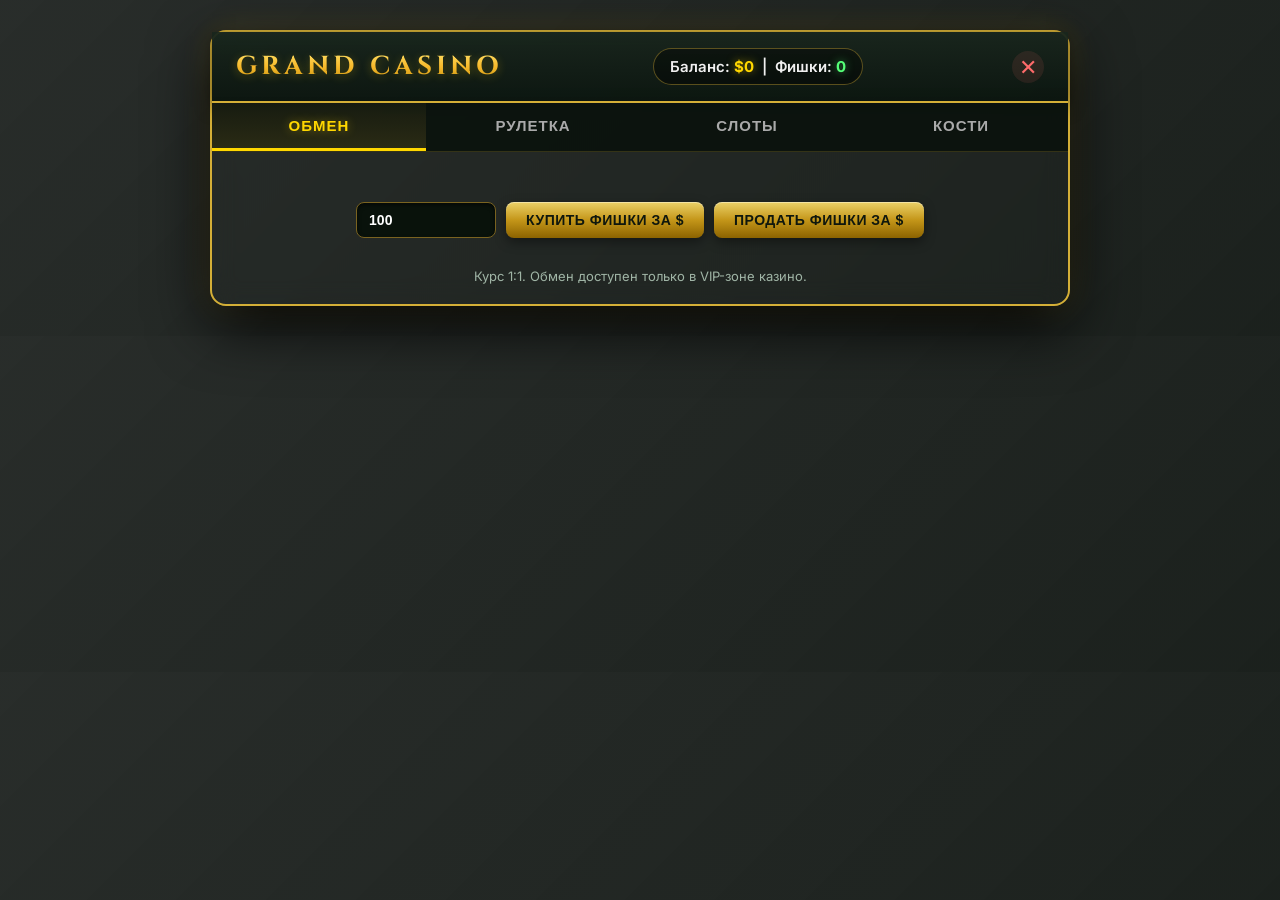
<file: client_packages/casino/index.html>
<!DOCTYPE html>
<html lang="ru">
<head>
<meta charset="utf-8">
<title>Grand Casino</title>
<link href="https://fonts.googleapis.com/css2?family=Cinzel:wght@700;900&family=Inter:wght@400;500;600;700;800&display=swap" rel="stylesheet">
<style>
    :root {
        --bg-glass: rgba(10, 16, 12, 0.88);
        --panel-bg: rgba(18, 28, 22, 0.75);
        --gold-primary: #ffd700;
        --gold-gradient: linear-gradient(180deg, #ffe875 0%, #f7b731 50%, #b8860b 100%);
        --btn-gradient: linear-gradient(180deg, #ebd168 0%, #c49619 50%, #8c6300 100%);
        --win-color: #55ff77;
        --lose-color: #ff5555;
        --felt-green: #0d421d;
    }

    * { box-sizing: border-box; margin: 0; padding: 0; }

    body {
        font-family: 'Inter', sans-serif;
        background: linear-gradient(135deg, rgba(3, 8, 5, 0.85), rgba(8, 14, 10, 0.92)),
                    url('') center/cover no-repeat fixed;
        color: #f0f0f0;
        width: 860px;
        margin: 30px auto;
        border: 2px solid #d4af37;
        border-radius: 16px;
        overflow: hidden;
        box-shadow: 0 20px 60px rgba(0, 0, 0, 0.9), 0 0 30px rgba(212, 175, 55, 0.25);
        backdrop-filter: blur(12px);
        user-select: none;
    }

    .head {
        display: flex; justify-content: space-between; align-items: center;
        background: linear-gradient(180deg, rgba(25, 38, 29, 0.95), rgba(12, 22, 16, 0.98));
        padding: 16px 24px;
        border-bottom: 2px solid #d4af37;
        box-shadow: 0 4px 15px rgba(0, 0, 0, 0.5);
    }

    .head h1 {
        font-family: 'Cinzel', serif;
        font-size: 26px;
        letter-spacing: 4px;
        background: var(--gold-gradient);
        -webkit-background-clip: text;
        -webkit-text-fill-color: transparent;
        text-shadow: 0 2px 10px rgba(255, 215, 0, 0.3);
    }

    .bal {
        font-size: 15px;
        font-weight: 600;
        background: rgba(0, 0, 0, 0.4);
        padding: 8px 16px;
        border-radius: 20px;
        border: 1px solid rgba(212, 175, 55, 0.4);
    }
    .bal b.m { color: var(--gold-primary); text-shadow: 0 0 8px rgba(255, 215, 0, 0.5); }
    .bal b.c { color: var(--win-color); text-shadow: 0 0 8px rgba(85, 255, 119, 0.5); }

    .close {
        cursor: pointer; color: #ff6b6b; font-size: 22px; width: 32px; height: 32px;
        display: flex; align-items: center; justify-content: center;
        border-radius: 50%; background: rgba(255, 107, 107, 0.1); transition: all 0.2s;
    }
    .close:hover { background: #ff6b6b; color: #fff; transform: scale(1.1); }

    .tabs { display: flex; background: rgba(10, 18, 13, 0.9); border-bottom: 1px solid rgba(212, 175, 55, 0.2); }
    .tabs button {
        flex: 1; padding: 14px 0; background: none; border: none; color: #aaa;
        font-size: 15px; font-weight: 600; cursor: pointer; border-bottom: 3px solid transparent; outline: none;
        transition: all 0.2s; text-transform: uppercase; letter-spacing: 1px;
    }
    .tabs button:hover { color: #fff; background: rgba(255, 255, 255, 0.03); }
    .tabs button.on {
        color: var(--gold-primary); border-bottom-color: var(--gold-primary);
        background: linear-gradient(180deg, rgba(212, 175, 55, 0.05), rgba(212, 175, 55, 0.15));
        text-shadow: 0 0 10px rgba(255, 215, 0, 0.4);
    }

    .tab { display: none; padding: 20px 24px; max-height: 520px; overflow-y: auto; }
    .tab.on { display: block; }

    .row { display: flex; align-items: center; gap: 10px; margin: 10px 0; flex-wrap: wrap; }
    label { font-size: 13px; color: #a0b5a6; font-weight: 500; }

    input[type=number], select {
        padding: 9px 12px; border-radius: 8px; border: 1px solid #7a6320;
        background: #09120b; color: #fff; font-size: 14px; font-weight: 600; outline: none;
        box-shadow: inset 0 2px 4px rgba(0,0,0,0.6);
    }
    input[type=number]:focus, select:focus { border-color: var(--gold-primary); box-shadow: 0 0 8px rgba(255, 215, 0, 0.4); }
    input[type=number] { width: 140px; }
    select { min-width: 170px; cursor: pointer; }

    button.act {
        padding: 10px 20px; border: none; border-radius: 8px; cursor: pointer;
        background: var(--btn-gradient); color: #0f170d; font-weight: 800; font-size: 14px;
        text-transform: uppercase; letter-spacing: 0.5px;
        box-shadow: 0 4px 12px rgba(0,0,0,0.4), inset 0 1px 0 rgba(255,255,255,0.4);
        transition: all 0.15s;
    }
    button.act:hover { filter: brightness(1.15); transform: translateY(-1px); box-shadow: 0 6px 16px rgba(212, 175, 55, 0.3); }
    button.act:active { transform: translateY(1px); }
    button.act:disabled { filter: grayscale(0.8); cursor: not-allowed; opacity: 0.6; }

    button.side {
        padding: 9px 14px; border-radius: 8px; cursor: pointer; font-size: 13px; font-weight: 600;
        border: 1px solid #4a5d4d; background: linear-gradient(180deg, #1f2e22, #142117); color: #d8e6da;
        min-width: 100px; outline: none; transition: all 0.15s;
        box-shadow: 0 2px 5px rgba(0,0,0,0.3);
    }
    button.side:hover { border-color: #8a732a; background: #283a2c; }
    button.side.on {
        border-color: var(--gold-primary); color: var(--gold-primary);
        background: linear-gradient(180deg, #364a39, #203323);
        box-shadow: 0 0 10px rgba(255, 215, 0, 0.3);
    }

    /* Рулетка & Canvas */
    .roulette-top-view {
        display: flex; gap: 20px; align-items: center; justify-content: center;
        background: radial-gradient(circle, #102617 0%, #06120a 100%);
        padding: 15px; border-radius: 12px; border: 1px solid #4a3b12;
        margin-bottom: 14px; box-shadow: inset 0 0 30px rgba(0,0,0,0.8);
    }
    .roulette-canvas-wrapper { position: relative; width: 220px; height: 220px; }
    #rouletteCanvas { width: 220px; height: 220px; border-radius: 50%; box-shadow: 0 8px 25px rgba(0,0,0,0.7); }

    .roulette-info-panel { flex: 1; display: flex; flex-direction: column; gap: 8px; }

    .grid { display: grid; grid-template-columns: repeat(12, 1fr); gap: 4px; background: var(--felt-green); padding: 8px; border-radius: 10px; border: 2px solid #5a4816; }
    .cell {
        text-align: center; padding: 11px 0; border-radius: 5px; cursor: pointer;
        font-size: 14px; font-weight: 700; color: #fff; user-select: none;
        box-shadow: inset 0 1px 0 rgba(255,255,255,0.2), 0 2px 4px rgba(0,0,0,0.4);
        transition: all 0.1s;
    }
    .cell:hover { transform: scale(1.04); }
    .cell.red { background: linear-gradient(180deg, #aa2222, #771111); }
    .cell.black { background: linear-gradient(180deg, #333333, #1a1a1a); }
    .cell.green { background: linear-gradient(180deg, #1e8235, #115220); grid-row: span 2; }
    .cell.on { outline: 3px solid var(--gold-primary); box-shadow: 0 0 12px var(--gold-primary); }
    .cell.win { outline: 3px solid var(--win-color); box-shadow: 0 0 15px var(--win-color); }

    #res, #res2, #res3 {
        min-height: 36px; margin-top: 12px; text-align: center; font-size: 16px;
        font-weight: 700; padding: 8px 12px; border-radius: 8px; background: rgba(5, 10, 7, 0.8);
        border: 1px solid rgba(212, 175, 55, 0.3); display: flex; align-items: center; justify-content: center;
    }
    .win { color: var(--win-color); text-shadow: 0 0 8px rgba(85, 255, 119, 0.4); }
    .lose { color: var(--lose-color); text-shadow: 0 0 8px rgba(255, 85, 85, 0.4); }

    /* Слоты */
    .slots-container {
        background: radial-gradient(circle, #1c2b20 0%, #0a140d 100%);
        padding: 20px; border-radius: 16px; border: 2px solid #8c6d1f;
        box-shadow: 0 10px 30px rgba(0,0,0,0.6); margin-bottom: 15px;
    }
    .reels { display: flex; gap: 14px; justify-content: center; margin: 10px 0; }
    .reel {
        width: 110px; height: 130px; border: 3px solid #d4af37; border-radius: 12px;
        background: linear-gradient(180deg, #050a06 0%, #18261b 50%, #050a06 100%);
        display: flex; align-items: center; justify-content: center; font-size: 52px;
        box-shadow: inset 0 0 20px rgba(0,0,0,0.9), 0 4px 10px rgba(0,0,0,0.5);
    }

    /* Кости */
    .dice-container {
        background: var(--felt-green); padding: 20px; border-radius: 16px; border: 2px solid #5a4816;
        box-shadow: inset 0 0 30px rgba(0,0,0,0.6); margin-bottom: 15px;
    }
    .dice { display: flex; gap: 30px; justify-content: center; margin: 15px 0; }
    .die {
        width: 95px; height: 95px; border-radius: 16px; background: #fdfdfd; color: #111;
        display: flex; align-items: center; justify-content: center; font-size: 62px;
        box-shadow: 0 10px 20px rgba(0,0,0,0.6), inset 0 -4px 0 #ccc;
    }

    .hint { font-size: 13px; color: #a0b5a6; margin-top: 6px; }
</style>
</head>
<body>
    <div class="head">
        <h1>GRAND CASINO</h1>
        <div class="bal">Баланс: <b class="m">$<span id="m">0</span></b> &nbsp;|&nbsp; Фишки: <b class="c"><span id="c">0</span></b></div>
        <div class="close" id="closeBtn">✕</div>
    </div>
    <div class="tabs">
        <button class="on" data-tab="ex">Обмен</button>
        <button data-tab="roulette">Рулетка</button>
        <button data-tab="slots">Слоты</button>
        <button data-tab="dice">Кости</button>
    </div>

    <div class="tab on" id="tab-ex">
        <div class="row" style="padding: 20px 0; justify-content: center;">
            <input type="number" id="exAmount" value="100" min="1">
            <button class="act" id="exBuy" type="button">Купить фишки за $</button>
            <button class="act" id="exSell" type="button">Продать фишки за $</button>
        </div>
        <div class="hint" style="text-align: center;">Курс 1:1. Обмен доступен только в VIP-зоне казино.</div>
    </div>

    <div class="tab" id="tab-roulette">
        <div class="roulette-top-view">
            <div class="roulette-canvas-wrapper">
                <canvas id="rouletteCanvas" width="220" height="220"></canvas>
            </div>
            <div class="roulette-info-panel">
                <span class="hint" id="rDesc" style="font-size: 15px; color: #ffd700; font-weight: 600;">Выберите ставку</span>
                <div class="row" style="margin-top: 10px;">
                    <input type="number" id="rAmount" value="50" min="1">
                    <button class="act" id="rSpin" type="button" style="margin-left:auto">Крутить</button>
                </div>
            </div>
        </div>

        <div class="grid" id="rg"></div>

        <div class="row" style="margin-top: 12px;">
            <button class="side" type="button" data-bet="color:1">Красное (1:1)</button>
            <button class="side" type="button" data-bet="color:0">Чёрное (1:1)</button>
            <button class="side" type="button" data-bet="oddEven:1">Нечёт (1:1)</button>
            <button class="side" type="button" data-bet="oddEven:0">Чёт (1:1)</button>
            <button class="side" type="button" data-bet="half:0">1-18 (1:1)</button>
            <button class="side" type="button" data-bet="half:1">19-36 (1:1)</button>
        </div>
        <div class="row">
            <button class="side" type="button" data-bet="dozen:0">1-12 (2:1)</button>
            <button class="side" type="button" data-bet="dozen:1">13-24 (2:1)</button>
            <button class="side" type="button" data-bet="dozen:2">25-36 (2:1)</button>
            <button class="side" type="button" data-bet="column:0">Кол. 1 (2:1)</button>
            <button class="side" type="button" data-bet="column:1">Кол. 2 (2:1)</button>
            <button class="side" type="button" data-bet="column:2">Кол. 3 (2:1)</button>
        </div>
        <div id="res"></div>
    </div>

    <div class="tab" id="tab-slots">
        <div class="slots-container">
            <div class="reels">
                <div class="reel" id="s1">🎰</div>
                <div class="reel" id="s2">🎰</div>
                <div class="reel" id="s3">🎰</div>
            </div>
        </div>
        <div class="row" style="justify-content:center">
            <input type="number" id="sAmount" value="50" min="1">
            <button class="act" id="sSpin" type="button">Крутить</button>
        </div>
        <div class="hint" style="text-align:center">Три одинаковых: 7 x50, алмаз x25, колокол x15, вишня x10, лимон x8, апельсин x6 · Пара — x2</div>
        <div id="res2"></div>
    </div>

    <div class="tab" id="tab-dice">
        <div class="dice-container">
            <div class="dice">
                <div class="die" id="d1">🎲</div>
                <div class="die" id="d2">🎲</div>
            </div>
        </div>
        <div class="row" style="justify-content:center">
            <input type="number" id="dAmount" value="50" min="1">
        </div>
        <div class="row" style="justify-content:center">
            <button class="side" type="button" data-bet="over">Больше 7 (1:1)</button>
            <button class="side" type="button" data-bet="under">Меньше 7 (1:1)</button>
            <button class="side" type="button" data-bet="seven">Ровно 7 (5:1)</button>
            <select id="dExact">
                <option value="">Точное число…</option>
                <option value="2">2 (35:1)</option>
                <option value="3">3 (17:1)</option>
                <option value="4">4 (11:1)</option>
                <option value="5">5 (8:1)</option>
                <option value="6">6 (6:1)</option>
                <option value="7">7 (5:1)</option>
                <option value="8">8 (6:1)</option>
                <option value="9">9 (8:1)</option>
                <option value="10">10 (11:1)</option>
                <option value="11">11 (17:1)</option>
                <option value="12">12 (35:1)</option>
            </select>
            <button class="act" id="dRoll" type="button">Бросить</button>
        </div>
        <div id="res3"></div>
    </div>

<script>
// ---------- Мост к игре (защищённо) ----------
var currentBet = null;
var spinning = false;
var m = 0, c = 0;

function fire(name, args) {
    if (typeof mp !== 'undefined' && mp && typeof mp.trigger === 'function') {
        mp.trigger.apply(null, [name].concat(args || []));
    }
}

function setBal(d) {
    m = d.money | 0; c = d.chips | 0;
    document.getElementById('m').textContent = m;
    document.getElementById('c').textContent = c;
}

// Данные из игры (browser.execute)
window.__casinoUpdate = function (payload) {
    try {
        var d = typeof payload === 'string' ? JSON.parse(payload) : payload;
        setBal(d);
    } catch (e) {}
};

window.__casinoResult = function (payload) {
    try {
        var d = typeof payload === 'string' ? JSON.parse(payload) : payload;
        if (d.game === 'roulette') rouletteResult(d);
        else if (d.game === 'slots') slotsResult(d);
        else if (d.game === 'dice') diceResult(d);
    } catch (e) {}
};

function showRes(elm, text, ok) {
    elm.textContent = text;
    elm.className = ok ? 'win' : 'lose';
}

document.getElementById('closeBtn').addEventListener('click', function () { fire('casino:close'); });
document.addEventListener('keydown', function (e) {
    var key = typeof e.keyCode === 'number' ? e.keyCode : (e.which || 0);
    if (key === 27) { e.preventDefault(); fire('casino:close'); }
});

// ---------- Вкладки ----------
document.querySelectorAll('.tabs button').forEach(function (b) {
    b.addEventListener('click', function () {
        document.querySelectorAll('.tabs button').forEach(function (x) { x.classList.remove('on'); });
        document.querySelectorAll('.tab').forEach(function (x) { x.classList.remove('on'); });
        b.classList.add('on');
        document.getElementById('tab-' + b.dataset.tab).classList.add('on');
    });
});

// ---------- Обмен ----------
document.getElementById('exBuy').addEventListener('click', function () {
    fire('casino:exchange', ['buy', document.getElementById('exAmount').value]);
});
document.getElementById('exSell').addEventListener('click', function () {
    fire('casino:exchange', ['sell', document.getElementById('exAmount').value]);
});

// ---------- Отрисовка & Анимация Рулетки ----------
var canvas = document.getElementById('rouletteCanvas');
var ctx = canvas.getContext('2d');
var wheelSeq = [0, 32, 15, 19, 4, 21, 2, 25, 17, 34, 6, 27, 13, 36, 11, 30, 8, 23, 10, 5, 24, 16, 33, 1, 20, 14, 31, 9, 22, 18, 29, 7, 28, 12, 35, 3];
var redNums = [1,3,5,7,9,12,14,16,18,19,21,23,25,27,30,32,34,36];

var wheelAngle = 0;
var ballAngle = 0;
var ballRadius = 92;

function drawRoulette(wAngle, bAngle, bRad) {
    ctx.clearRect(0, 0, canvas.width, canvas.height);
    var cx = 110, cy = 110;

    // Внешний деревянный обод
    var grad = ctx.createRadialGradient(cx, cy, 95, cx, cy, 110);
    grad.addColorStop(0, '#8c501c');
    grad.addColorStop(0.5, '#d4af37');
    grad.addColorStop(1, '#3a1e05');
    ctx.beginPath();
    ctx.arc(cx, cy, 110, 0, Math.PI * 2);
    ctx.fillStyle = grad;
    ctx.fill();

    // Желоб шарика
    ctx.beginPath();
    ctx.arc(cx, cy, 94, 0, Math.PI * 2);
    ctx.strokeStyle = '#111';
    ctx.lineWidth = 10;
    ctx.stroke();

    // Ячейки с числами
    var step = (Math.PI * 2) / 37;
    ctx.save();
    ctx.translate(cx, cy);
    ctx.rotate(wAngle);

    for (var i = 0; i < 37; i++) {
        var num = wheelSeq[i];
        var angle = i * step;

        ctx.beginPath();
        ctx.moveTo(0, 0);
        ctx.arc(0, 0, 88, angle, angle + step);
        ctx.closePath();

        if (num === 0) ctx.fillStyle = '#1e8235';
        else if (redNums.indexOf(num) >= 0) ctx.fillStyle = '#aa2222';
        else ctx.fillStyle = '#222222';

        ctx.fill();
        ctx.strokeStyle = '#d4af37';
        ctx.lineWidth = 0.8;
        ctx.stroke();

        ctx.save();
        ctx.rotate(angle + step / 2);
        ctx.fillStyle = '#ffffff';
        ctx.font = 'bold 9px Inter, sans-serif';
        ctx.textAlign = 'center';
        ctx.textBaseline = 'middle';
        ctx.fillText(num, 74, 0);
        ctx.restore();
    }

    // Центральный золотой шпиль
    var hubGrad = ctx.createRadialGradient(0, 0, 2, 0, 0, 50);
    hubGrad.addColorStop(0, '#fff3a8');
    hubGrad.addColorStop(0.5, '#ffd700');
    hubGrad.addColorStop(1, '#614600');
    ctx.beginPath();
    ctx.arc(0, 0, 50, 0, Math.PI * 2);
    ctx.fillStyle = hubGrad;
    ctx.fill();
    ctx.restore();

    // Отрисовка шарика
    if (bRad > 0) {
        var bx = cx + Math.cos(bAngle) * bRad;
        var by = cy + Math.sin(bAngle) * bRad;

        ctx.beginPath();
        ctx.arc(bx + 1, by + 2, 4.5, 0, Math.PI * 2);
        ctx.fillStyle = 'rgba(0,0,0,0.4)';
        ctx.fill();

        var ballGrad = ctx.createRadialGradient(bx - 1, by - 1, 1, bx, by, 4.5);
        ballGrad.addColorStop(0, '#ffffff');
        ballGrad.addColorStop(1, '#b0b0b0');
        ctx.beginPath();
        ctx.arc(bx, by, 4.5, 0, Math.PI * 2);
        ctx.fillStyle = ballGrad;
        ctx.fill();
    }
}

drawRoulette(0, 0, 92);

function animateWheelAndBall(targetNumber, onFinish) {
    var startTime = null;
    var duration = 2500;
    var idx = wheelSeq.indexOf(targetNumber);
    var step = (Math.PI * 2) / 37;

    var startW = wheelAngle;
    var totalW = Math.PI * 6;
    var targetW = startW + totalW;

    var targetRel = idx * step + step / 2;
    var totalB = -(Math.PI * 12);
    var targetB = targetW + targetRel + totalB;
    var startB = ballAngle;

    function stepAnim(now) {
        if (!startTime) startTime = now;
        var progress = Math.min((now - startTime) / duration, 1);
        var ease = 1 - Math.pow(1 - progress, 3);

        wheelAngle = startW + (targetW - startW) * ease;
        ballAngle = startB + (targetB - startB) * ease;

        if (progress < 0.65) {
            ballRadius = 94;
        } else {
            var dropProgress = (progress - 0.65) / 0.35;
            var dropEase = 1 - Math.pow(1 - dropProgress, 2);
            ballRadius = 94 - (94 - 72) * dropEase;
        }

        drawRoulette(wheelAngle, ballAngle, ballRadius);

        if (progress < 1) {
            requestAnimationFrame(stepAnim);
        } else {
            if (onFinish) onFinish();
        }
    }
    requestAnimationFrame(stepAnim);
}

// ---------- Рулетка (Сетка & Логика) ----------
var grid = document.getElementById('rg');
var cellEls = {};

function pickBet(b) {
    if (spinning) return;
    currentBet = b;
    for (var k in cellEls) cellEls[k].classList.remove('on');
    document.querySelectorAll('#tab-roulette button.side').forEach(function (x) { x.classList.remove('on'); });
    if (b.type === 'straight') cellEls[b.value].classList.add('on');
    document.getElementById('rDesc').textContent = 'Ставка: ' + b.desc;
}

function makeCell(num, cls) {
    var el = document.createElement('div');
    el.className = 'cell ' + cls;
    el.textContent = num;
    el.addEventListener('click', function () { pickBet({ type: 'straight', value: num, desc: 'Число ' + num + ' (35:1)' }); });
    grid.appendChild(el);
    cellEls[num] = el;
}

makeCell(0, 'green');
for (var n = 1; n <= 36; n++) {
    makeCell(n, redNums.indexOf(n) >= 0 ? 'red' : 'black');
}

document.querySelectorAll('#tab-roulette button.side').forEach(function (b) {
    b.addEventListener('click', function () {
        var parts = b.dataset.bet.split(':');
        pickBet({ type: parts[0], value: parseInt(parts[1], 10), desc: b.textContent.trim().replace(/\s*\(.*\)\s*$/, '') });
        document.querySelectorAll('#tab-roulette button.side').forEach(function (x) { x.classList.remove('on'); });
        b.classList.add('on');
    });
});

function clearHighlights() {
    for (var k in cellEls) cellEls[k].classList.remove('win');
}

document.getElementById('rSpin').addEventListener('click', function () {
    if (spinning) return;
    if (!currentBet) { showRes(document.getElementById('res'), 'Сначала выберите ставку!', false); return; }
    fire('casino:bet', ['roulette', JSON.stringify({ type: currentBet.type, value: currentBet.value, amount: document.getElementById('rAmount').value })]);
});

function rouletteResult(d) {
    var res = document.getElementById('res');
    spinning = true;
    clearHighlights();

    animateWheelAndBall(d.details.number, function() {
        if (cellEls[d.details.number]) cellEls[d.details.number].classList.add('win');
        if (d.won) showRes(res, 'Выпало ' + d.details.number + ' — ВЫИГРЫШ +' + (d.win - d.bet) + ' фишек!', true);
        else showRes(res, 'Выпало ' + d.details.number + ' — проигрыш', false);
        spinning = false;
    });

    document.getElementById('rAmount').disabled = true;
    setTimeout(function () { document.getElementById('rAmount').disabled = false; }, 2600);
}

// ---------- Слоты ----------
var symKeys = ['SEVEN', 'DIAMOND', 'BELL', 'CHERRY', 'LEMON', 'ORANGE'];
var symMap = { SEVEN: '7️⃣', DIAMOND: '💎', BELL: '🔔', CHERRY: '🍒', LEMON: '🍋', ORANGE: '🍊' };
var reelEls = [document.getElementById('s1'), document.getElementById('s2'), document.getElementById('s3')];

document.getElementById('sSpin').addEventListener('click', function () {
    if (spinning) return;
    spinning = true;
    var animT = setInterval(function () {
        for (var i = 0; i < 3; i++) reelEls[i].textContent = symMap[symKeys[Math.floor(Math.random() * symKeys.length)]];
    }, 80);
    setTimeout(function () { clearInterval(animT); }, 2000);
    fire('casino:bet', ['slots', JSON.stringify({ amount: document.getElementById('sAmount').value })]);
});

function slotsResult(d) {
    var res = document.getElementById('res2');
    var reels = d.details.reels;
    setTimeout(function () {
        for (var i = 0; i < 3; i++) reelEls[i].textContent = symMap[reels[i]] || '?';
        if (d.won) showRes(res, 'ВЫИГРЫШ +' + (d.win - d.bet) + ' фишек! (x' + d.mult + ')', true);
        else showRes(res, 'Проигрыш', false);
        spinning = false;
    }, 2400);
}

// ---------- Кости ----------
var dieGlyphs = ['', '⚀', '⚁', '⚂', '⚃', '⚄', '⚅'];
var diceRes = document.getElementById('res3');

function rollDice(final) {
    var d1 = document.getElementById('d1'), d2 = document.getElementById('d2');
    var t = setInterval(function () {
        d1.textContent = dieGlyphs[1 + Math.floor(Math.random() * 6)];
        d2.textContent = dieGlyphs[1 + Math.floor(Math.random() * 6)];
    }, 80);
    setTimeout(function () {
        clearInterval(t);
        d1.textContent = dieGlyphs[final[0]];
        d2.textContent = dieGlyphs[final[1]];
    }, 1400);
}

document.querySelectorAll('#tab-dice button.side').forEach(function (b) {
    b.addEventListener('click', function () {
        document.querySelectorAll('#tab-dice button.side').forEach(function (x) { x.classList.remove('on'); });
        b.classList.add('on');
        document.getElementById('dExact').value = '';
    });
});

document.getElementById('dExact').addEventListener('change', function () {
    document.querySelectorAll('#tab-dice button.side').forEach(function (x) { x.classList.remove('on'); });
});

document.getElementById('dRoll').addEventListener('click', function () {
    if (spinning) return;
    var side = document.querySelector('#tab-dice button.side.on');
    var exact = document.getElementById('dExact').value;
    var type = null, value = 0;
    if (side) {
        type = side.dataset.bet;
    } else if (exact !== '') {
        type = 'exact';
        value = parseInt(exact, 10);
    } else {
        showRes(diceRes, 'Выберите ставку (больше/меньше/7/точное число)!', false);
        return;
    }
    spinning = true;
    fire('casino:bet', ['dice', JSON.stringify({ type: type, value: value, amount: document.getElementById('dAmount').value })]);
});

function diceResult(d) {
    var final = d.details.dice;
    rollDice(final);
    setTimeout(function () {
        if (d.won) showRes(diceRes, 'Сумма ' + d.details.sum + ' — ВЫИГРЫШ +' + (d.win - d.bet) + ' фишек!', true);
        else showRes(diceRes, 'Сумма ' + d.details.sum + ' — проигрыш', false);
        spinning = false;
    }, 1800);
}
</script>
</body>
</html>
</file>
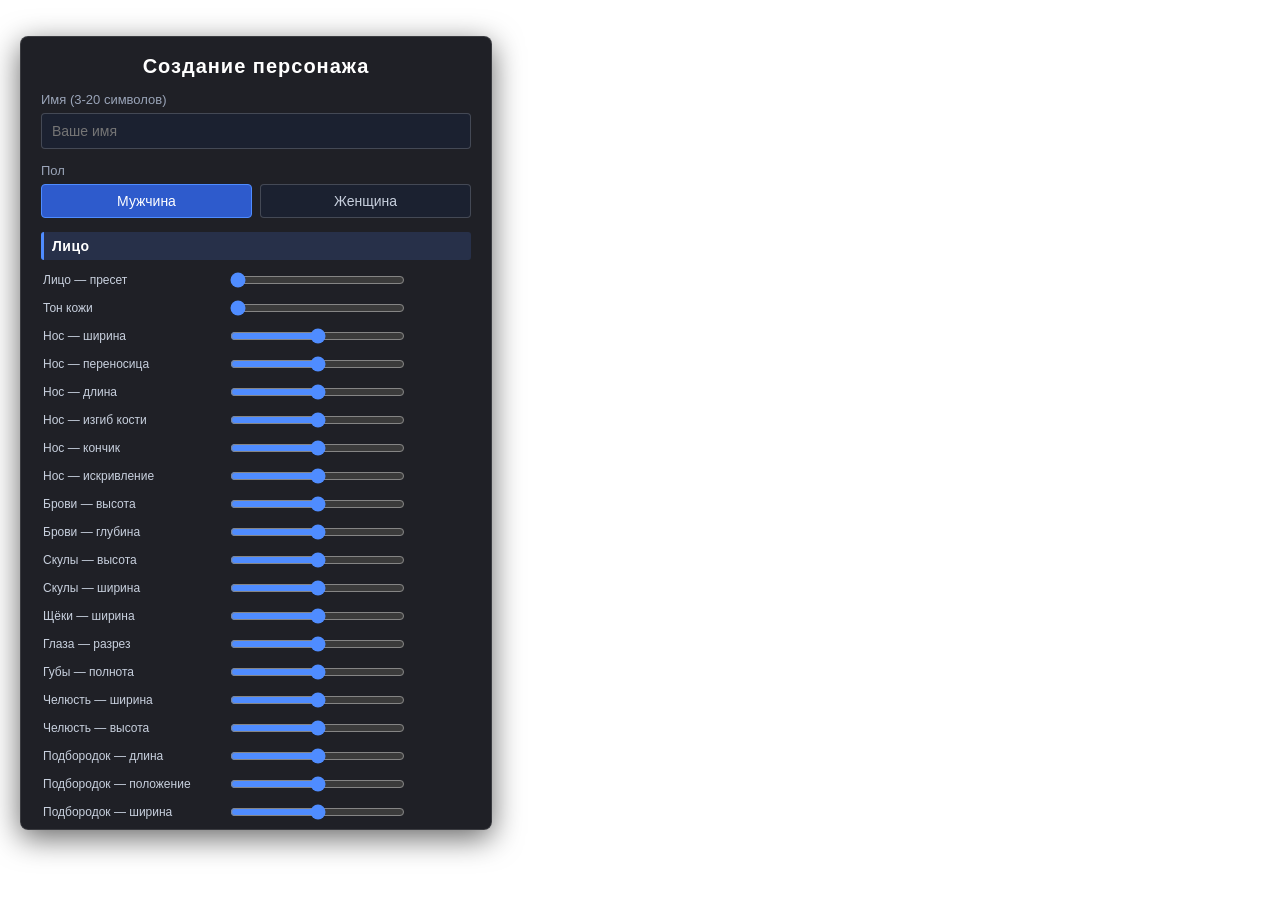
<file: client_packages/charcreator/index.html>
<!DOCTYPE html>
<html>
<head>
    <meta charset="UTF-8">
    <title>Создание персонажа</title>
    <link rel="stylesheet" href="style.css">
</head>
<body>
    <div id="panel">
        <h2>Создание персонажа</h2>

        <div class="field">
            <label>Имя (3-20 символов)</label>
            <input id="inp-name" type="text" maxlength="20" autocomplete="off" placeholder="Ваше имя">
        </div>

        <div class="field">
            <label>Пол</label>
            <div class="gender-row">
                <button id="btn-male" class="gender active" type="button">Мужчина</button>
                <button id="btn-female" class="gender" type="button">Женщина</button>
            </div>
        </div>

        <div id="sliders"></div>

        <div id="err"></div>
        <button id="btn-submit" class="submit" type="button">Создать персонажа</button>
    </div>

    <script src="cef.js"></script>
</body>
</html>
</file>
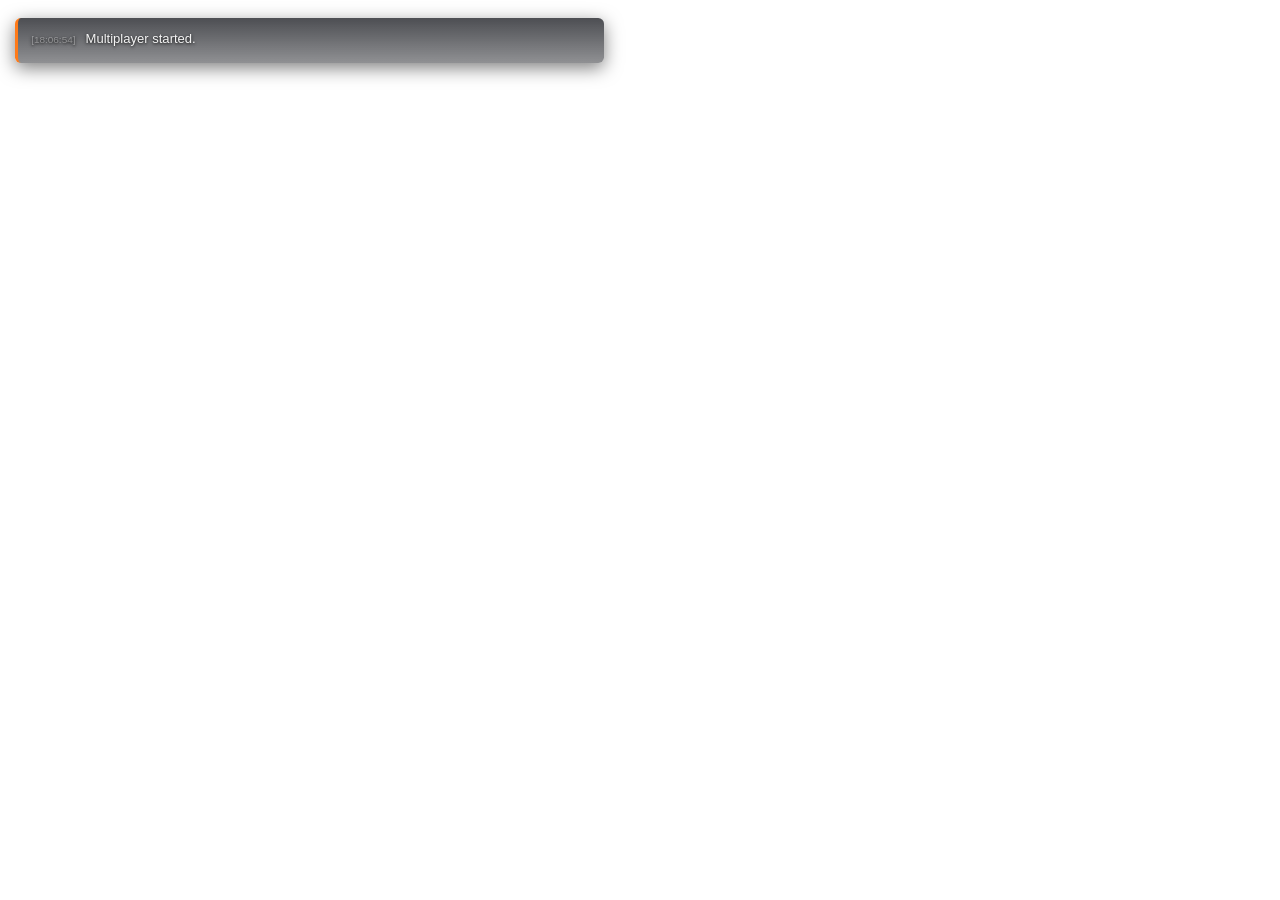
<file: client_packages/chat/index.html>
<!DOCTYPE html>
<html lang="ru">
<head>
    <meta charset="utf-8">
    <title>Chat</title>
    <style>
        * { margin: 0; padding: 0; box-sizing: border-box; }
        html, body {
            width: 100%;
            height: 100%;
            overflow: hidden;
            background: transparent;
            font-family: 'Segoe UI', Tahoma, Arial, sans-serif;
        }
        #chat {
            position: fixed;
            left: 1.2vw;
            top: 1.4vw;
            bottom: auto;
            width: 46vw;
            max-height: 36vh;
            display: flex;
            flex-direction: column;
            pointer-events: none;
            user-select: none;
        }
        #messages {
            flex: 1 1 auto;
            overflow-y: auto;
            overflow-x: hidden;
            max-height: 32vh;
            padding: 0.9vw 1vw 1.1vw 1vw;
            background: linear-gradient(180deg, rgba(8, 10, 16, 0.72) 0%, rgba(8, 10, 16, 0.45) 100%);
            border-left: 0.25vw solid #FF7A18;
            border-radius: 0.45vw;
            box-shadow: 0 0.4vw 1.4vw rgba(0, 0, 0, 0.5);
            pointer-events: auto;
            scrollbar-width: thin;
        }
        #messages::-webkit-scrollbar { width: 0.3vw; }
        #messages::-webkit-scrollbar-track { background: rgba(255, 255, 255, 0.04); }
        #messages::-webkit-scrollbar-thumb { background: rgba(255, 255, 255, 0.25); border-radius: 0.15vw; }
        .line {
            font-size: 1.02vw;
            line-height: 1.5;
            color: rgba(255, 255, 255, 0.94);
            text-shadow: 0 0.08vw 0.25vw rgba(0, 0, 0, 0.95);
            word-break: break-word;
            animation: chatLineIn 0.16s ease;
        }
        .line .ts {
            color: rgba(255, 255, 255, 0.38);
            font-size: 0.78vw;
            margin-right: 0.5vw;
        }
        @keyframes chatLineIn {
            from { opacity: 0; transform: translateY(0.4vw); }
            to { opacity: 1; transform: none; }
        }
        #inputbar { display: none; margin-top: 0.5vw; pointer-events: auto; }
        #inputbar.open { display: block; animation: chatLineIn 0.14s ease; }
        #input {
            width: 100%;
            padding: 0.5vw 0.9vw;
            font-family: inherit;
            font-size: 1.02vw;
            color: #ffffff;
            background: rgba(8, 10, 16, 0.88);
            border: 0.08vw solid rgba(255, 255, 255, 0.12);
            border-left: 0.25vw solid #FF7A18;
            border-radius: 0.35vw;
            outline: none;
            text-shadow: 0 0.08vw 0.25vw rgba(0, 0, 0, 0.95);
        }
        #input::placeholder { color: rgba(255, 255, 255, 0.32); }
        #input:focus { border-color: rgba(255, 122, 24, 0.65); }
    </style>
</head>
<body>
    <div id="chat">
        <div id="messages"></div>
        <div id="inputbar">
            <input id="input" type="text" maxlength="255" spellcheck="false" autocomplete="off" placeholder="Сообщение... (/help — список команд)">
        </div>
    </div>

    <script>
        (function () {
            'use strict';

            var messagesEl = document.getElementById('messages');
            var inputBar = document.getElementById('inputbar');
            var input = document.getElementById('input');

            var active = true;      // чат включён (chat:activate)
            var inputOpen = false;  // строка ввода открыта
            var history = [];       // отправленные сообщения/команды
            var histIndex = -1;
            var inputCache = '';
            var lastPushText = '';
            var lastPushAt = 0;

            function pad(n) {
                n = String(n);
                return n.length < 2 ? '0' + n : n;
            }

            function ts() {
                var d = new Date();
                return '[' + pad(d.getHours()) + ':' + pad(d.getMinutes()) + ':' + pad(d.getSeconds()) + ']';
            }

            // Экранируем HTML, чтобы текст игроков не ломал разметку (безопасность)
            function esc(s) {
                return String(s)
                    .replace(/&/g, '&amp;')
                    .replace(/</g, '&lt;')
                    .replace(/>/g, '&gt;')
                    .replace(/"/g, '&quot;');
            }

            // Приведение текста к HTML: экранируем ВСЁ, кроме цветовых span'ов,
            // которые RAGE:MP уже вставил в сообщение (<span style="color: 44FF44">)
            // и старых кодов !{RRGGBB}.
            function toHtml(raw) {
                var s = esc(raw);
                s = s.replace(/&lt;span style=&quot;color: ?#?([0-9a-fA-F]{6});?&quot;&gt;/g, '<span style="color:#$1">');
                s = s.replace(/&lt;\/span&gt;/g, '</span>');
                s = s.replace(/!\{([0-9a-fA-F]{6})\}/g, '</span><span style="color:#$1">');
                return s;
            }

            function atBottom() {
                return messagesEl.scrollHeight - messagesEl.scrollTop - messagesEl.clientHeight < 30;
            }

            function scrollToBottom() {
                messagesEl.scrollTop = messagesEl.scrollHeight;
            }

            function display(text) {
                if (typeof text !== 'string' || !text.trim().length) return;
                var now = Date.now();
                // Один и тот же текст от разных интерфейсов доставки (chat:push / window.chat) — не дублируем
                if (text === lastPushText && now - lastPushAt < 300) return;
                lastPushText = text;
                lastPushAt = now;

                var follow = atBottom();
                var line = document.createElement('div');
                line.className = 'line';
                line.innerHTML = '<span class="ts">' + ts() + '</span> ' + toHtml(text);
                messagesEl.appendChild(line);
                while (messagesEl.childElementCount > 120) messagesEl.removeChild(messagesEl.firstChild);
                if (follow) scrollToBottom();
            }

            function clearLog() {
                messagesEl.innerHTML = '';
            }

            function openInput() {
                if (inputOpen || !active) return;
                inputOpen = true;
                try { mp.invoke('focus', true); } catch (e) { /* ignore */ }
                try { mp.invoke('setTypingInChatState', true); } catch (e) { /* ignore */ }
                inputBar.className = 'open';
                histIndex = -1;
                input.focus();
                try { mp.trigger('chatInput', true); } catch (e) { /* ignore */ }
            }

            function closeInput() {
                if (!inputOpen) return;
                inputOpen = false;
                try { mp.invoke('focus', false); } catch (e) { /* ignore */ }
                try { mp.invoke('setTypingInChatState', false); } catch (e) { /* ignore */ }
                inputBar.className = '';
                input.value = '';
                histIndex = -1;
                try { mp.trigger('chatInput', false); } catch (e) { /* ignore */ }
            }

            function sendInput() {
                var v = input.value.trim();
                if (v.length > 0) {
                    if (v.charAt(0) === '/') {
                        var cmd = v.slice(1);
                        if (cmd.trim().length > 0) {
                            try { mp.invoke('command', cmd); } catch (e) { /* ignore */ }
                        }
                    } else {
                        try { mp.invoke('chatMessage', v); } catch (e) { /* ignore */ }
                    }
                    history.unshift(v);
                    if (history.length > 50) history.pop();
                }
                closeInput();
            }

            document.addEventListener('keydown', function (e) {
                var key = (typeof e.keyCode === 'number') ? e.keyCode : (e.which || 0);
                switch (key) {
                    case 84: // T — открыть строку ввода (и на русской раскладке)
                        if (!inputOpen && active) {
                            openInput();
                            e.preventDefault();
                        }
                        break;
                    case 13: // Enter
                    case 108: // Numpad Enter
                        if (inputOpen) {
                            e.preventDefault();
                            sendInput();
                        }
                        break;
                    case 27: // Esc — закрыть ввод
                        if (inputOpen) {
                            e.preventDefault();
                            closeInput();
                        }
                        break;
                    case 38: // ArrowUp — к более старым сообщениям
                        if (inputOpen) {
                            e.preventDefault();
                            if (histIndex === -1) inputCache = input.value;
                            if (histIndex < history.length - 1) {
                                histIndex++;
                                input.value = history[histIndex];
                            }
                        }
                        break;
                    case 40: // ArrowDown — к более свежим
                        if (inputOpen) {
                            e.preventDefault();
                            if (histIndex === -1) break;
                            if (histIndex === 0) {
                                input.value = inputCache;
                                histIndex = -1;
                            } else {
                                histIndex--;
                                input.value = history[histIndex];
                            }
                        }
                        break;
                    case 33: // PageUp — листать историю чата
                        if (inputOpen) { e.preventDefault(); messagesEl.scrollTop -= 320; }
                        break;
                    case 34: // PageDown
                        if (inputOpen) { e.preventDefault(); messagesEl.scrollTop += 320; }
                        break;
                }
            });

            // Клик по сообщениям при открытом вводе — возвращаем фокус в строку
            messagesEl.addEventListener('mousedown', function (e) {
                if (inputOpen) {
                    e.preventDefault();
                    input.focus();
                }
            });

            var chatAPI = {
                push: display,
                clear: clearLog,
                openInput: openInput,
                closeInput: closeInput,
                activate: function (b) {
                    active = !!b;
                    if (!active && inputOpen) closeInput();
                },
                show: function (b) {
                    document.getElementById('chat').style.display = b ? '' : 'none';
                }
            };

            // Интерфейс доставки входящих сообщений от RAGE:MP (markAsChat):
            // события chat:push / chat:clear / chat:activate / chat:show
            if (typeof mp !== 'undefined') {
                mp.events.add('chat:push', display);
                mp.events.add('chat:clear', clearLog);
                mp.events.add('chat:activate', function (b) { chatAPI.activate(b); });
                mp.events.add('chat:show', function (b) { chatAPI.show(b); });
            }

            window.chatAPI = chatAPI;
            // Запасной интерфейс (если клиент вызывает методы напрямую) — дубли
            // отсекаются в display().
            if (typeof window.chat === 'undefined') window.chat = chatAPI;

            display('Multiplayer started.');
        })();
    </script>
</body>
</html>
</file>
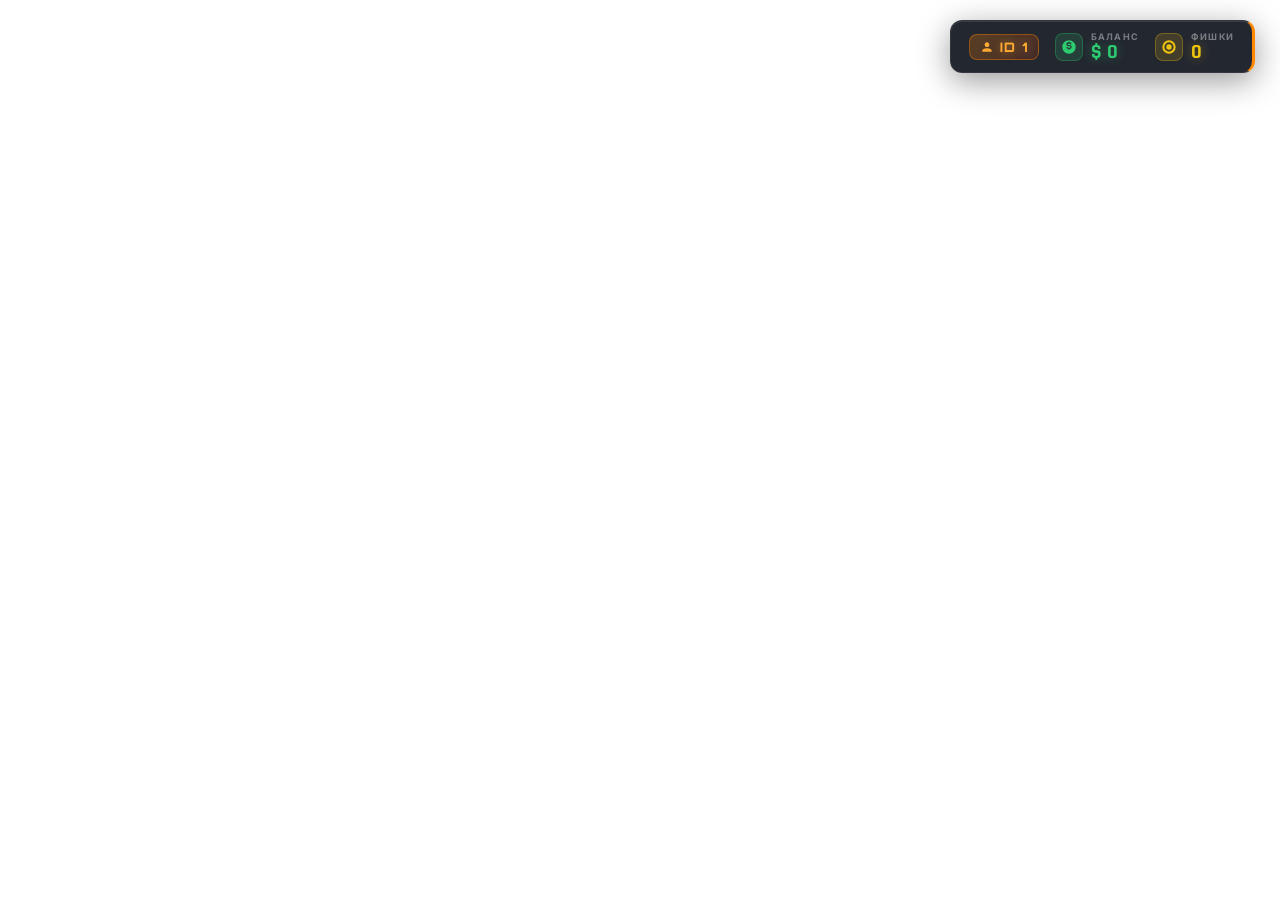
<file: client_packages/hud/index.html>
<!DOCTYPE html>
<html lang="ru">
<head>
    <meta charset="utf-8">
    <title>HUD</title>
    <link href="https://fonts.googleapis.com/css2?family=Orbitron:wght@600;800;900&family=Rajdhani:wght@600;700&family=Inter:wght@500;700;800&display=swap" rel="stylesheet">
    <style>
        * { margin: 0; padding: 0; box-sizing: border-box; }
        html, body {
            width: 100%;
            height: 100%;
            overflow: hidden;
            background: transparent !important;
            background-color: transparent !important;
            font-family: 'Inter', system-ui, -apple-system, sans-serif;
            user-select: none;
            pointer-events: none;
        }

        /* --- Top Right Panel (Player ID, Money, Chips) --- */
        #top-hud {
            position: fixed;
            top: 20px;
            right: 25px;
            display: flex;
            flex-direction: column;
            align-items: flex-end;
            gap: 10px;
            z-index: 1000;
        }

        .hud-card {
            background: rgba(12, 16, 26, 0.90); /* Увеличиваем плотность фона взамен размытия */
            /* backdrop-filter: blur(12px); <-- УДАЛИТЬ */
            /* -webkit-backdrop-filter: blur(12px); <-- УДАЛИТЬ */
            border: 1px solid rgba(255, 255, 255, 0.08);
            border-right: 3px solid #ff8800;
            border-radius: 12px;
            padding: 10px 18px;
            box-shadow: 0 8px 32px rgba(0, 0, 0, 0.4), inset 0 1px 0 rgba(255, 255, 255, 0.1);
            display: flex;
            align-items: center;
            gap: 16px;
            transition: all 0.3s ease;
        }

        .id-badge {
            background: linear-gradient(135deg, rgba(255, 136, 0, 0.25) 0%, rgba(255, 70, 0, 0.15) 100%);
            border: 1px solid rgba(255, 136, 0, 0.4);
            border-radius: 8px;
            padding: 4px 10px;
            font-family: 'Orbitron', sans-serif;
            font-size: 13px;
            font-weight: 800;
            color: #ffaa33;
            letter-spacing: 1px;
            text-shadow: 0 0 10px rgba(255, 170, 51, 0.5);
            display: flex;
            align-items: center;
            gap: 6px;
        }

        .id-badge svg {
            width: 14px;
            height: 14px;
            fill: #ffaa33;
        }

        .stat-item {
            display: flex;
            align-items: center;
            gap: 8px;
        }

        .stat-icon {
            width: 28px;
            height: 28px;
            border-radius: 8px;
            display: flex;
            align-items: center;
            justify-content: center;
        }

        .stat-icon.money {
            background: rgba(46, 204, 113, 0.15);
            border: 1px solid rgba(46, 204, 113, 0.3);
            color: #2ecc71;
        }

        .stat-icon.chips {
            background: rgba(241, 196, 15, 0.15);
            border: 1px solid rgba(241, 196, 15, 0.3);
            color: #f1c40f;
        }

        .stat-icon svg {
            width: 16px;
            height: 16px;
            fill: currentColor;
        }

        .stat-info {
            display: flex;
            flex-direction: column;
        }

        .stat-label {
            font-size: 9px;
            font-weight: 700;
            text-transform: uppercase;
            letter-spacing: 1.2px;
            color: rgba(255, 255, 255, 0.4);
        }

        .stat-value {
            font-family: 'Rajdhani', sans-serif;
            font-size: 20px;
            font-weight: 700;
            line-height: 1;
            letter-spacing: 0.5px;
        }

        .stat-value.money {
            color: #2ecc71;
            text-shadow: 0 0 12px rgba(46, 204, 113, 0.4);
        }

        .stat-value.chips {
            color: #f1c40f;
            text-shadow: 0 0 12px rgba(241, 196, 15, 0.4);
        }

        /* --- Wanted Level (Розыск) --- */
        .wanted-card {
            border-right-color: #ff4444;
            gap: 12px;
        }

        .stat-icon.wanted {
            background: rgba(255, 68, 68, 0.15);
            border: 1px solid rgba(255, 68, 68, 0.3);
            color: #ff5555;
        }

        .wanted-stars {
            display: flex;
            gap: 3px;
        }

        .wanted-stars .star {
            font-size: 15px;
            line-height: 1;
            color: rgba(255, 255, 255, 0.15);
            transition: color 0.2s ease, text-shadow 0.2s ease;
        }

        .wanted-stars .star.active {
            color: #ff8800;
            text-shadow: 0 0 10px rgba(255, 136, 0, 0.7);
        }

        /* --- Bottom Right Speedometer --- */
        #speedo {
            position: fixed;
            bottom: 30px;
            right: 30px;
            background: rgba(12, 16, 26, 0.92); /* Увеличиваем плотность фона взамен размытия */
            /* backdrop-filter: blur(16px); <-- УДАЛИТЬ */
            /* -webkit-backdrop-filter: blur(16px); <-- УДАЛИТЬ */
            border: 1px solid rgba(255, 255, 255, 0.1);
            border-radius: 20px;
            padding: 16px 24px;
            box-shadow: 0 12px 40px rgba(0, 0, 0, 0.6);
            display: flex;
            align-items: center;
            gap: 20px;
            opacity: 0;
            transform: translateY(20px) scale(0.95);
            transition: all 0.35s cubic-bezier(0.175, 0.885, 0.32, 1.275);
            z-index: 1000;
        }

        #speedo.visible {
            opacity: 1;
            transform: translateY(0) scale(1);
        }

        .speed-main {
            display: flex;
            flex-direction: column;
            align-items: center;
        }

        .speed-val {
            font-family: 'Orbitron', sans-serif;
            font-size: 38px;
            font-weight: 900;
            color: #ffffff;
            line-height: 1;
            text-shadow: 0 0 16px rgba(255, 255, 255, 0.3);
        }

        .speed-unit {
            font-size: 10px;
            font-weight: 800;
            text-transform: uppercase;
            letter-spacing: 2px;
            color: rgba(255, 255, 255, 0.45);
            margin-top: 4px;
        }

        .speed-divider {
            width: 1px;
            height: 40px;
            background: rgba(255, 255, 255, 0.12);
        }

        .speed-details {
            display: flex;
            flex-direction: column;
            gap: 8px;
        }

        .gear-badge {
            font-family: 'Orbitron', sans-serif;
            font-size: 14px;
            font-weight: 800;
            color: #ffaa33;
            background: rgba(255, 170, 51, 0.15);
            border: 1px solid rgba(255, 170, 51, 0.3);
            border-radius: 6px;
            padding: 2px 8px;
            text-align: center;
            letter-spacing: 1px;
        }

        .fuel-bar-wrap {
            display: flex;
            align-items: center;
            gap: 8px;
        }

        .fuel-icon {
            width: 12px;
            height: 12px;
            fill: rgba(255, 255, 255, 0.5);
        }

        .fuel-bg {
            width: 80px;
            height: 6px;
            background: rgba(255, 255, 255, 0.1);
            border-radius: 3px;
            overflow: hidden;
        }

        .fuel-fill {
            height: 100%;
            width: 100%;
            background: linear-gradient(90deg, #3498db 0%, #2ecc71 100%);
            border-radius: 3px;
            transition: width 0.3s ease;
        }

        .fuel-text {
            font-family: 'Rajdhani', sans-serif;
            font-size: 13px;
            font-weight: 700;
            color: rgba(255, 255, 255, 0.7);
            min-width: 38px;
        }
    </style>
</head>
<body>

    <!-- Top Right ID & Balance HUD -->
    <div id="top-hud">
        <div class="hud-card">
            <div class="id-badge">
                <svg viewBox="0 0 24 24"><path d="M12 12c2.21 0 4-1.79 4-4s-1.79-4-4-4-4 1.79-4 4 1.79 4 4 4zm0 2c-2.67 0-8 1.34-8 4v2h16v-2c0-2.66-5.33-4-8-4z"/></svg>
                ID <span id="player-id">1</span>
            </div>

            <div class="stat-item">
                <div class="stat-icon money">
                    <svg viewBox="0 0 24 24"><path d="M12 2C6.48 2 2 6.48 2 12s4.48 10 10 10 10-4.48 10-10S17.52 2 12 2zm1 14h-2v-1c-1.66 0-3-1.34-3-3h2c0 .55.45 1 1 1h2c.55 0 1-.45 1-1s-.45-1-1-1h-2c-1.66 0-3-1.34-3-3s1.34-3 3-3v-1h2v1c1.66 0 3 1.34 3 3h-2c0-.55-.45-1-1-1h-2c-.55 0-1 .45-1 1s.45 1 1 1h2c1.66 0 3 1.34 3 3s-1.34 3-3 3v1z"/></svg>
                </div>
                <div class="stat-info">
                    <span class="stat-label">Баланс</span>
                    <span class="stat-value money" id="money-val">$ 0</span>
                </div>
            </div>

            <div class="stat-item">
                <div class="stat-icon chips">
                    <svg viewBox="0 0 24 24"><path d="M12 2A10 10 0 1 0 22 12 A10 10 0 0 0 12 2zm0 3a7 7 0 1 1-7 7 7 7 0 0 1 7-7zm0 3a4 4 0 1 0 4 4 4 4 0 0 0-4-4z"/></svg>
                </div>
                <div class="stat-info">
                    <span class="stat-label">Фишки</span>
                    <span class="stat-value chips" id="chips-val">0</span>
                </div>
            </div>
        </div>

        <!-- Wanted Level -->
        <div class="hud-card wanted-card" id="wanted-card" style="display: none;">
            <div class="stat-icon wanted">
                <svg viewBox="0 0 24 24"><path d="M12 17.27 18.18 21l-1.64-7.03L22 9.24l-7.19-.61L12 2 9.19 8.63 2 9.24l5.46 4.73L5.82 21z"/></svg>
            </div>
            <div class="stat-info">
                <span class="stat-label">Розыск</span>
                <div class="wanted-stars" id="wanted-stars">
                    <span class="star">★</span><span class="star">★</span><span class="star">★</span><span class="star">★</span><span class="star">★</span>
                </div>
            </div>
        </div>
    </div>

    <!-- Bottom Right Speedometer -->
    <div id="speedo">
        <div class="speed-main">
            <div class="speed-val" id="speed-num">0</div>
            <div class="speed-unit">КМ / Ч</div>
        </div>
        <div class="speed-divider"></div>
        <div class="speed-details">
            <div class="gear-badge" id="gear-val">N</div>
            <div class="fuel-bar-wrap">
                <svg class="fuel-icon" viewBox="0 0 24 24"><path d="M19.77 7.23l.01-.01-3.72-3.72L15 4.56l2.11 2.11c-.94.36-1.61 1.26-1.61 2.33 0 1.38 1.12 2.5 2.5 2.5.36 0 .69-.08 1-.22v5.72c0 .55-.45 1-1 1s-1-.45-1-1V14c0-1.1-.9-2-2-2h-1V5c0-1.1-.9-2-2-2H5c-1.1 0-2 .9-2 2v14c0 1.1.9 2 2 2h6c1.1 0 2-.9 2-2v-5h1v3.5c0 1.93 1.57 3.5 3.5 3.5s3.5-1.57 3.5-3.5V9c0-0.7-.29-1.33-.73-1.77zM11 10H5V5h6v5z"/></svg>
                <div class="fuel-bg">
                    <div class="fuel-fill" id="fuel-bar" style="width: 100%;"></div>
                </div>
                <span class="fuel-text" id="fuel-num">100L</span>
            </div>
        </div>
    </div>

    <script>
        function fmt(n) {
            return Number(n || 0).toLocaleString('ru-RU');
        }

        window.__updateHud = function (d) {
            if (!d) return;
            if (d.id != null) document.getElementById('player-id').textContent = d.id;
            if (d.money != null) document.getElementById('money-val').textContent = '$ ' + fmt(d.money);
            if (d.chips != null) document.getElementById('chips-val').textContent = fmt(d.chips);

            var w = Math.max(0, Math.min(5, Number(d.wanted || 0)));
            var wcard = document.getElementById('wanted-card');
            if (wcard) {
                wcard.style.display = w > 0 ? 'flex' : 'none';
                var stars = wcard.querySelectorAll('.wanted-stars .star');
                for (var si = 0; si < stars.length; si++) stars[si].classList.toggle('active', si < w);
            }

            var sp = document.getElementById('speedo');
            if (d.inVeh) {
                sp.classList.add('visible');
                document.getElementById('speed-num').textContent = d.speed || 0;
                document.getElementById('gear-val').textContent = d.gear || 'N';
                var f = Math.max(0, Math.min(100, Number(d.fuel || 100)));
                document.getElementById('fuel-bar').style.width = f + '%';
                document.getElementById('fuel-num').textContent = f.toFixed(0) + 'L';
            } else {
                sp.classList.remove('visible');
            }
        };
    </script>
</body>
</html>
</file>
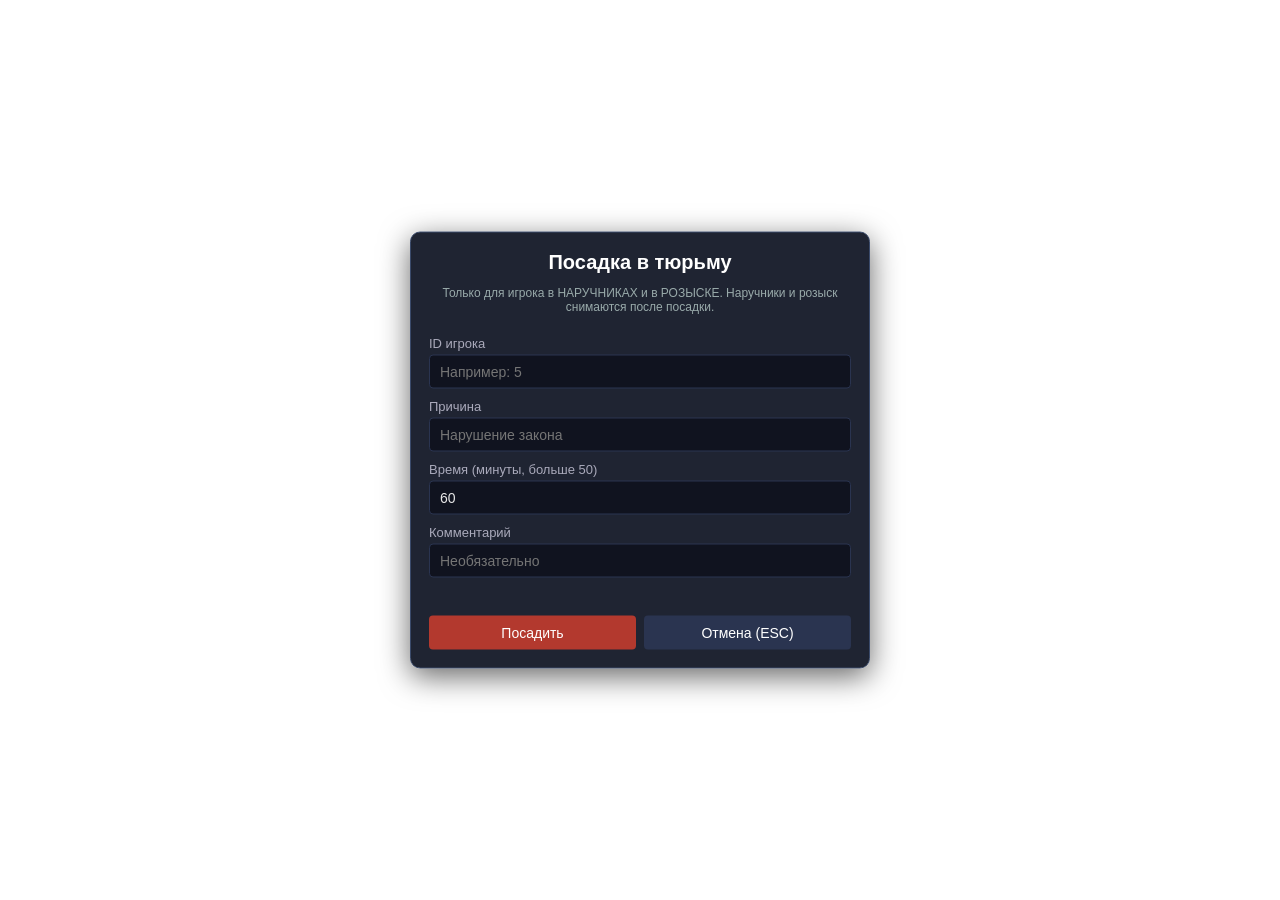
<file: client_packages/admin/jail.html>
<!DOCTYPE html>
<html>
<head>
    <meta charset="UTF-8">
    <title>Посадка в тюрьму</title>
    <style>
        * { box-sizing: border-box; margin: 0; padding: 0; }
        body {
            font-family: 'Segoe UI', Tahoma, sans-serif;
            background: transparent;
            color: #e8e8e8;
            overflow: hidden;
        }
        #panel {
            position: absolute;
            left: 50%;
            top: 50%;
            transform: translate(-50%, -50%);
            width: 460px;
            background: rgba(20, 25, 40, 0.95);
            border: 1px solid #3a4a6a;
            border-radius: 10px;
            padding: 18px;
            display: flex;
            flex-direction: column;
            box-shadow: 0 8px 30px rgba(0,0,0,0.6);
        }
        h2 {
            font-size: 20px;
            margin-bottom: 12px;
            color: #fff;
            text-align: center;
        }
        .sub { font-size: 12px; color: #9aa; text-align: center; margin-bottom: 12px; }
        label.lbl { display: block; margin: 10px 0 4px; font-size: 13px; color: #aab; }
        input[type=text], input[type=number] {
            width: 100%;
            padding: 8px 10px;
            font-size: 14px;
            color: #e8e8e8;
            background: #10131f;
            border: 1px solid #2a3450;
            border-radius: 4px;
            outline: none;
        }
        input:focus { border-color: #4a6ab0; }
        #quick {
            margin: 4px 0 8px;
            max-height: 120px;
            overflow-y: auto;
            border: 1px solid #2a3450;
            border-radius: 4px;
            background: #10131f;
        }
        .prow {
            padding: 6px 10px;
            cursor: pointer;
            font-size: 13px;
            border-bottom: 1px solid #1c2236;
            display: flex;
            justify-content: space-between;
        }
        .prow:hover { background: #1c2340; }
        .prow .st { color: #ffcc4d; }
        .hint { font-size: 12px; color: #778; margin: 2px 0 0; }
        .row { display: flex; gap: 8px; margin-top: 14px; }
        .btn {
            flex: 1;
            padding: 9px;
            border: none;
            border-radius: 4px;
            font-size: 14px;
            cursor: pointer;
            color: #fff;
        }
        #btn-jail { background: #b3392e; }
        #btn-jail:hover { background: #cc4436; }
        #btn-close { background: #2a3450; }
        #btn-close:hover { background: #37415f; }
        #err { color: #ff6666; font-size: 13px; min-height: 16px; margin-top: 8px; }
    </style>
</head>
<body>
    <div id="panel">
        <h2>Посадка в тюрьму</h2>
        <div class="sub">Только для игрока в НАРУЧНИКАХ и в РОЗЫСКЕ. Наручники и розыск снимаются после посадки.</div>

        <div id="quick" style="display:none"></div>

        <label class="lbl">ID игрока</label>
        <input type="number" id="f-id" placeholder="Например: 5" min="1" step="1">

        <label class="lbl">Причина</label>
        <input type="text" id="f-reason" maxlength="100" placeholder="Нарушение закона">

        <label class="lbl">Время (минуты, больше 50)</label>
        <input type="number" id="f-min" value="60" min="51" max="1440" step="1">

        <label class="lbl">Комментарий</label>
        <input type="text" id="f-comment" maxlength="200" placeholder="Необязательно">

        <div id="err"></div>

        <div class="row">
            <button id="btn-jail" class="btn" type="button">Посадить</button>
            <button id="btn-close" class="btn" type="button">Отмена (ESC)</button>
        </div>
    </div>

    <script src="jail.js"></script>
</body>
</html>
</file>
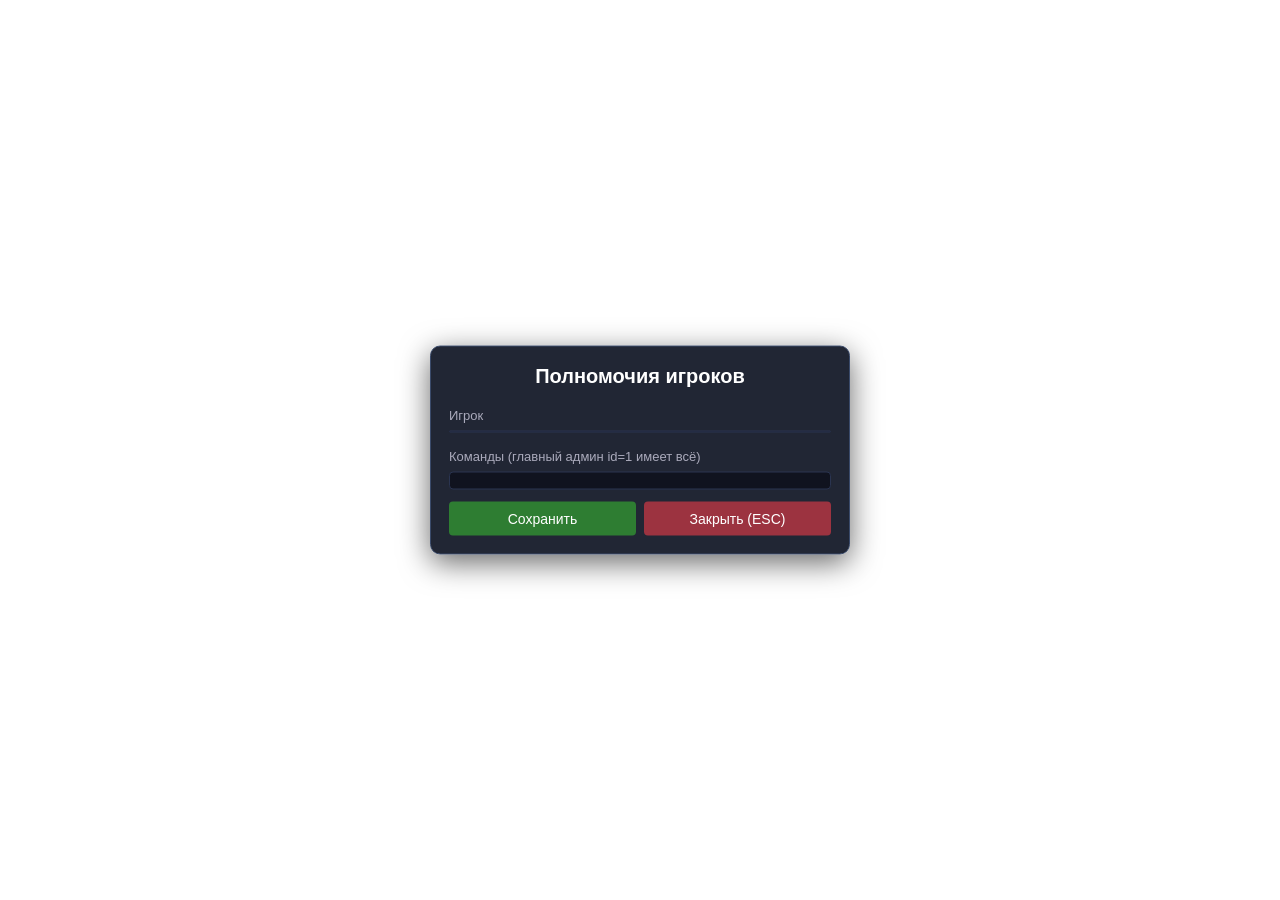
<file: client_packages/admin/perm.html>
<!DOCTYPE html>
<html>
<head>
    <meta charset="UTF-8">
    <title>Полномочия</title>
    <style>
        * { box-sizing: border-box; margin: 0; padding: 0; }
        body {
            font-family: 'Segoe UI', Tahoma, sans-serif;
            background: transparent;
            color: #e8e8e8;
            overflow: hidden;
        }
        #panel {
            position: absolute;
            left: 50%;
            top: 50%;
            transform: translate(-50%, -50%);
            width: 420px;
            background: rgba(20, 25, 40, 0.94);
            border: 1px solid #3a4a6a;
            border-radius: 10px;
            padding: 18px;
            display: flex;
            flex-direction: column;
            box-shadow: 0 8px 30px rgba(0,0,0,0.6);
        }
        h2 {
            font-size: 20px;
            margin-bottom: 12px;
            color: #fff;
            text-align: center;
        }
        label.lbl { display: block; margin: 8px 0 4px; font-size: 13px; color: #aab; }

        #players {
            margin: 4px 0 8px;
            max-height: 150px;
            overflow-y: auto;
            border: 1px solid #2a3450;
            border-radius: 4px;
            background: #10131f;
        }
        .prow {
            padding: 7px 10px;
            cursor: pointer;
            font-size: 14px;
            border-bottom: 1px solid #1c2236;
        }
        .prow:hover { background: #1c2340; }
        .prow.sel { background: #2a3a6e; color: #fff; }

        #cmds {
            margin: 4px 0 12px;
            overflow-y: auto;
            flex: 1;
            max-height: 300px;
            border: 1px solid #2a3450;
            border-radius: 4px;
            padding: 8px;
            background: #10131f;
        }
        #cmds label {
            display: flex;
            align-items: center;
            padding: 4px 2px;
            cursor: pointer;
            gap: 8px;
            font-size: 14px;
        }
        #cmds label:hover { background: #1a2036; }
        #cmds input { width: 16px; height: 16px; }
        .row { display: flex; gap: 8px; }
        .btn {
            flex: 1;
            padding: 9px;
            border: none;
            border-radius: 4px;
            font-size: 14px;
            cursor: pointer;
            color: #fff;
        }
        #btn-save { background: #2e7d32; }
        #btn-save:hover { background: #3a9441; }
        #btn-close { background: #9c3340; }
        #btn-close:hover { background: #b03a48; }
    </style>
</head>
<body>
    <div id="panel">
        <h2>Полномочия игроков</h2>

        <label class="lbl">Игрок</label>
        <div id="players"></div>

        <label class="lbl">Команды (главный админ id=1 имеет всё)</label>
        <div id="cmds"></div>

        <div class="row">
            <button id="btn-save" class="btn" type="button">Сохранить</button>
            <button id="btn-close" class="btn" type="button">Закрыть (ESC)</button>
        </div>
    </div>

    <script src="perm.js"></script>
</body>
</html>
</file>
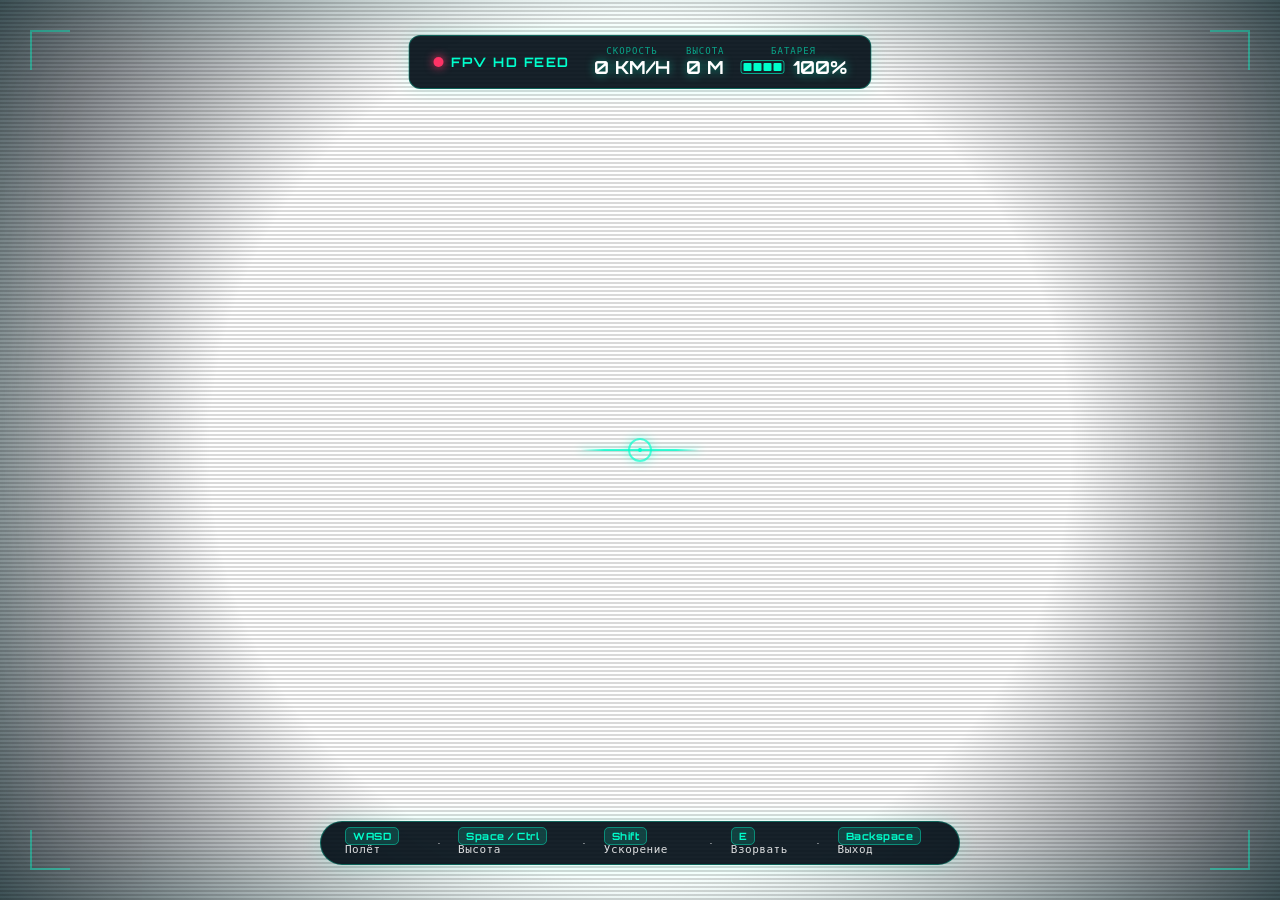
<file: client_packages/drone/hud.html>
<!DOCTYPE html>
<html lang="ru">
<head>
    <meta charset="utf-8">
    <title>FPV Drone HUD</title>
    <link href="https://fonts.googleapis.com/css2?family=Orbitron:wght@500;700;900&family=Share+Tech+Mono&display=swap" rel="stylesheet">
    <style>
        * { margin: 0; padding: 0; box-sizing: border-box; }
        html, body {
            width: 100%;
            height: 100%;
            overflow: hidden;
            background: transparent !important;
            background-color: transparent !important;
            font-family: 'Share Tech Mono', monospace;
            color: #00ffcc;
            user-select: none;
            pointer-events: none;
        }

        /* --- FPV Screen Vignette & Scanlines --- */
        .fpv-vignette {
            position: fixed;
            inset: 0;
            background: radial-gradient(circle, transparent 55%, rgba(0, 10, 20, 0.75) 100%);
            box-shadow: inset 0 0 100px rgba(0, 255, 200, 0.08);
            z-index: 1;
        }

        .scanlines {
            position: fixed;
            inset: 0;
            background: linear-gradient(rgba(18, 16, 16, 0) 50%, rgba(0, 0, 0, 0.25) 50%);
            background-size: 100% 4px;
            z-index: 2;
            opacity: 0.6;
        }

        /* --- Corner Tactical Brackets --- */
        .corner {
            position: fixed;
            width: 40px;
            height: 40px;
            border: 2px solid rgba(0, 255, 204, 0.4);
            z-index: 10;
        }
        .tl { top: 30px; left: 30px; border-right: none; border-bottom: none; }
        .tr { top: 30px; right: 30px; border-left: none; border-bottom: none; }
        .bl { bottom: 30px; left: 30px; border-right: none; border-top: none; }
        .br { bottom: 30px; right: 30px; border-left: none; border-top: none; }

        /* --- Top Center Status Badge --- */
        #top-bar {
            position: fixed;
            top: 35px;
            left: 50%;
            transform: translateX(-50%);
            background: rgba(4, 16, 24, 0.92); /* Увеличена плотность вместо размытия */
            /* backdrop-filter: blur(10px);  <-- УДАЛИТЬ ИЛИ ЗАКОММЕНТИРОВАТЬ */
            border: 1px solid rgba(0, 255, 204, 0.3);
            border-radius: 12px;
            padding: 10px 24px;
            display: flex;
            align-items: center;
            gap: 24px;
            box-shadow: 0 0 20px rgba(0, 255, 204, 0.15);
            z-index: 10;
        }

        .status-badge {
            display: flex;
            align-items: center;
            gap: 8px;
            font-family: 'Orbitron', sans-serif;
            font-size: 13px;
            font-weight: 700;
            letter-spacing: 1.5px;
            color: #00ffcc;
        }

        .rec-dot {
            width: 10px;
            height: 10px;
            background: #ff3366;
            border-radius: 50%;
            box-shadow: 0 0 10px #ff3366;
            animation: blink 1s infinite alternate;
        }

        @keyframes blink {
            from { opacity: 1; }
            to { opacity: 0.2; }
        }

        .tele-group {
            display: flex;
            align-items: center;
            gap: 16px;
        }

        .tele-item {
            display: flex;
            flex-direction: column;
            align-items: center;
        }

        .tele-label {
            font-size: 9px;
            color: rgba(0, 255, 204, 0.6);
            letter-spacing: 1px;
            text-transform: uppercase;
        }

        .tele-val {
            font-family: 'Orbitron', sans-serif;
            font-size: 18px;
            font-weight: 700;
            color: #ffffff;
            text-shadow: 0 0 10px rgba(0, 255, 204, 0.5);
        }

        /* --- Battery Meter --- */
        .battery-wrap {
            display: flex;
            align-items: center;
            gap: 8px;
        }

        .battery-box {
            width: 44px;
            height: 14px;
            border: 1px solid rgba(0, 255, 204, 0.6);
            border-radius: 3px;
            padding: 2px;
            display: flex;
            gap: 2px;
        }

        .bat-seg {
            flex: 1;
            height: 100%;
            background: #00ffcc;
            border-radius: 1px;
            transition: background 0.3s;
        }

        .bat-seg.off { background: transparent; }
        .bat-seg.warn { background: #ffaa00; }
        .bat-seg.crit { background: #ff3366; }

        /* --- Center Crosshair & Horizon --- */
        #crosshair-wrap {
            position: fixed;
            top: 50%;
            left: 50%;
            transform: translate(-50%, -50%);
            width: 200px;
            height: 200px;
            pointer-events: none;
            z-index: 5;
            display: flex;
            align-items: center;
            justify-content: center;
        }

        .reticle {
            position: absolute;
            width: 24px;
            height: 24px;
            border: 2px solid rgba(0, 255, 204, 0.7);
            border-radius: 50%;
            box-shadow: 0 0 12px rgba(0, 255, 204, 0.4);
        }

        .reticle-dot {
            width: 4px;
            height: 4px;
            background: #00ffcc;
            border-radius: 50%;
            box-shadow: 0 0 8px #00ffcc;
        }

        .horizon-line {
            position: absolute;
            width: 120px;
            height: 2px;
            background: linear-gradient(90deg, transparent, rgba(0, 255, 204, 0.8) 20%, rgba(0, 255, 204, 0.8) 80%, transparent);
            box-shadow: 0 0 8px rgba(0, 255, 204, 0.5);
            transition: transform 0.05s linear;
        }

        /* --- Bottom Control Bar --- */
        #bottom-bar {
            position: fixed;
            bottom: 35px;
            left: 50%;
            transform: translateX(-50%);
            background: rgba(4, 16, 24, 0.92); /* Увеличена плотность вместо размытия */
            /* backdrop-filter: blur(10px);  <-- УДАЛИТЬ ИЛИ ЗАКОММЕНТИРОВАТЬ */
            border: 1px solid rgba(0, 255, 204, 0.3);
            border-radius: 30px;
            padding: 8px 24px;
            display: flex;
            align-items: center;
            gap: 16px;
            box-shadow: 0 0 20px rgba(0, 255, 204, 0.15);
            z-index: 10;
            font-size: 11px;
            letter-spacing: 0.5px;
            color: rgba(255, 255, 255, 0.85);
        }

        .key-badge {
            background: rgba(0, 255, 204, 0.15);
            border: 1px solid rgba(0, 255, 204, 0.4);
            border-radius: 5px;
            padding: 2px 7px;
            font-family: 'Orbitron', sans-serif;
            font-size: 10px;
            font-weight: 700;
            color: #00ffcc;
        }

        /* --- Static Glitch Overlay on Explosion --- */
        #glitch-canvas {
            position: fixed;
            inset: 0;
            width: 100vw;
            height: 100vh;
            z-index: 99;
            display: none;
            pointer-events: none;
        }
    </style>
</head>
<body>

    <div class="fpv-vignette"></div>
    <div class="scanlines"></div>

    <div class="corner tl"></div>
    <div class="corner tr"></div>
    <div class="corner bl"></div>
    <div class="corner br"></div>

    <!-- Top Telemetry Bar -->
    <div id="top-bar">
        <div class="status-badge">
            <div class="rec-dot"></div>
            FPV HD FEED
        </div>

        <div class="tele-group">
            <div class="tele-item">
                <span class="tele-label">Скорость</span>
                <span class="tele-val" id="val-speed">0 KM/H</span>
            </div>
            <div class="tele-item">
                <span class="tele-label">Высота</span>
                <span class="tele-val" id="val-alt">0 M</span>
            </div>
            <div class="tele-item">
                <span class="tele-label">Батарея</span>
                <div class="battery-wrap">
                    <div class="battery-box" id="bat-box">
                        <div class="bat-seg"></div>
                        <div class="bat-seg"></div>
                        <div class="bat-seg"></div>
                        <div class="bat-seg"></div>
                    </div>
                    <span class="tele-val" id="val-bat">100%</span>
                </div>
            </div>
        </div>
    </div>

    <!-- Center Reticle & Horizon -->
    <div id="crosshair-wrap">
        <div class="horizon-line" id="horizon"></div>
        <div class="reticle"></div>
        <div class="reticle-dot"></div>
    </div>

    <!-- Bottom Controls -->
    <div id="bottom-bar">
        <span><span class="key-badge">WASD</span> Полёт</span>
        <span>·</span>
        <span><span class="key-badge">Space / Ctrl</span> Высота</span>
        <span>·</span>
        <span><span class="key-badge">Shift</span> Ускорение</span>
        <span>·</span>
        <span><span class="key-badge">E</span> Взорвать</span>
        <span>·</span>
        <span><span class="key-badge">Backspace</span> Выход</span>
    </div>

    <canvas id="glitch-canvas"></canvas>

    <script>
        window.__updateDrone = function(speed, alt, battery, pitch, roll) {
            document.getElementById('val-speed').textContent = (speed || 0) + ' KM/H';
            document.getElementById('val-alt').textContent = (alt || 0) + ' M';
            
            var batVal = Math.max(0, Math.min(100, battery || 100));
            document.getElementById('val-bat').textContent = batVal + '%';

            var segs = document.querySelectorAll('.bat-seg');
            var activeCount = Math.ceil(batVal / 25);
            segs.forEach(function(s, idx) {
                s.className = 'bat-seg';
                if (idx >= activeCount) {
                    s.classList.add('off');
                } else if (batVal <= 25) {
                    s.classList.add('crit');
                } else if (batVal <= 50) {
                    s.classList.add('warn');
                }
            });

            // Rotate horizon line
            var hor = document.getElementById('horizon');
            if (hor) {
                hor.style.transform = 'rotate(' + (roll || 0) + 'deg) translateY(' + (pitch || 0) * 0.5 + 'px)';
            }
        };

        window.__triggerGlitch = function() {
            var canvas = document.getElementById('glitch-canvas');
            if (!canvas) return;
            canvas.style.display = 'block';
            var ctx = canvas.getContext('2d');
            canvas.width = window.innerWidth;
            canvas.height = window.innerHeight;

            var frames = 0;
            var interval = setInterval(function() {
                frames++;
                var imgData = ctx.createImageData(canvas.width, canvas.height);
                var buffer = new Uint32Array(imgData.data.buffer);
                for (var i = 0; i < buffer.length; i++) {
                    if (Math.random() < 0.5) buffer[i] = 0xffffffff;
                    else buffer[i] = 0xff000000;
                }
                ctx.putImageData(imgData, 0, 0);

                if (frames > 15) {
                    clearInterval(interval);
                    canvas.style.display = 'none';
                }
            }, 30);
        };
    </script>
</body>
</html>
</file>
<file: client_packages/charcreator/style.css>
html, body {
    margin: 0;
    padding: 0;
    background: transparent;
    font-family: 'Segoe UI', Tahoma, Arial, sans-serif;
    color: #e8e8e8;
    overflow: hidden;
}

#panel {
    position: absolute;
    top: 4%;
    left: 20px;
    width: 430px;
    max-height: 84%;
    padding: 18px 20px;
    background: rgba(12, 14, 20, 0.92);
    border: 1px solid rgba(255, 255, 255, 0.12);
    border-radius: 8px;
    box-shadow: 0 8px 30px rgba(0, 0, 0, 0.6);
    overflow-y: auto;
}

#panel h2 {
    margin: 0 0 14px 0;
    font-size: 20px;
    color: #ffffff;
    text-align: center;
    letter-spacing: 1px;
}

.field {
    margin-bottom: 14px;
}

.field label {
    display: block;
    font-size: 13px;
    color: #9aa4b8;
    margin-bottom: 6px;
}

#inp-name {
    width: 100%;
    box-sizing: border-box;
    padding: 9px 10px;
    font-size: 14px;
    border-radius: 4px;
    border: 1px solid rgba(255, 255, 255, 0.18);
    background: #1b2130;
    color: #ffffff;
    outline: none;
}

#inp-name:focus {
    border-color: #4f8cff;
}

.gender-row {
    display: flex;
    gap: 8px;
}

.gender {
    flex: 1;
    padding: 8px 0;
    font-size: 14px;
    border-radius: 4px;
    border: 1px solid rgba(255, 255, 255, 0.18);
    background: #1b2130;
    color: #c8d0de;
    cursor: pointer;
}

.gender.active {
    background: #2e5bcc;
    border-color: #4f8cff;
    color: #ffffff;
}

.group {
    margin-bottom: 12px;
}

.group h3 {
    margin: 0 0 8px 0;
    padding: 6px 8px;
    font-size: 14px;
    color: #ffffff;
    background: rgba(78, 124, 233, 0.18);
    border-left: 3px solid #4f8cff;
    border-radius: 3px;
    letter-spacing: 0.5px;
}

.group-body {
    padding: 2px 2px 0 2px;
}

.slider-row {
    display: flex;
    align-items: center;
    gap: 10px;
    margin-bottom: 8px;
}

.slider-label {
    width: 175px;
    font-size: 12px;
    color: #c8d0de;
    flex-shrink: 0;
}

.slider-row input[type='range'] {
    flex: 1;
    min-width: 0;
    accent-color: #4f8cff;
}

.slider-val {
    width: 52px;
    text-align: right;
    font-size: 12px;
    color: #9aa4b8;
    flex-shrink: 0;
}

.slider-row select {
    flex: 1;
    min-width: 0;
    padding: 6px 8px;
    font-size: 13px;
    color: #ffffff;
    background: #1b2130;
    border: 1px solid rgba(255, 255, 255, 0.18);
    border-radius: 4px;
    outline: none;
}

.slider-row select:focus {
    border-color: #4f8cff;
}

#panel::-webkit-scrollbar {
    width: 8px;
}

#panel::-webkit-scrollbar-thumb {
    background: rgba(255, 255, 255, 0.18);
    border-radius: 4px;
}

#panel::-webkit-scrollbar-track {
    background: transparent;
}

#err {
    display: none;
    margin: 10px 0;
    padding: 8px 10px;
    font-size: 13px;
    color: #ff6b6b;
    background: rgba(255, 60, 60, 0.12);
    border: 1px solid rgba(255, 60, 60, 0.4);
    border-radius: 4px;
}

.submit {
    width: 100%;
    padding: 12px 0;
    font-size: 15px;
    font-weight: 600;
    color: #ffffff;
    background: linear-gradient(180deg, #3d74e8, #2a54b8);
    border: 1px solid #4f8cff;
    border-radius: 5px;
    cursor: pointer;
    margin-top: 6px;
}

.submit:hover {
    background: linear-gradient(180deg, #4f84f5, #3560cf);
}
</file>
